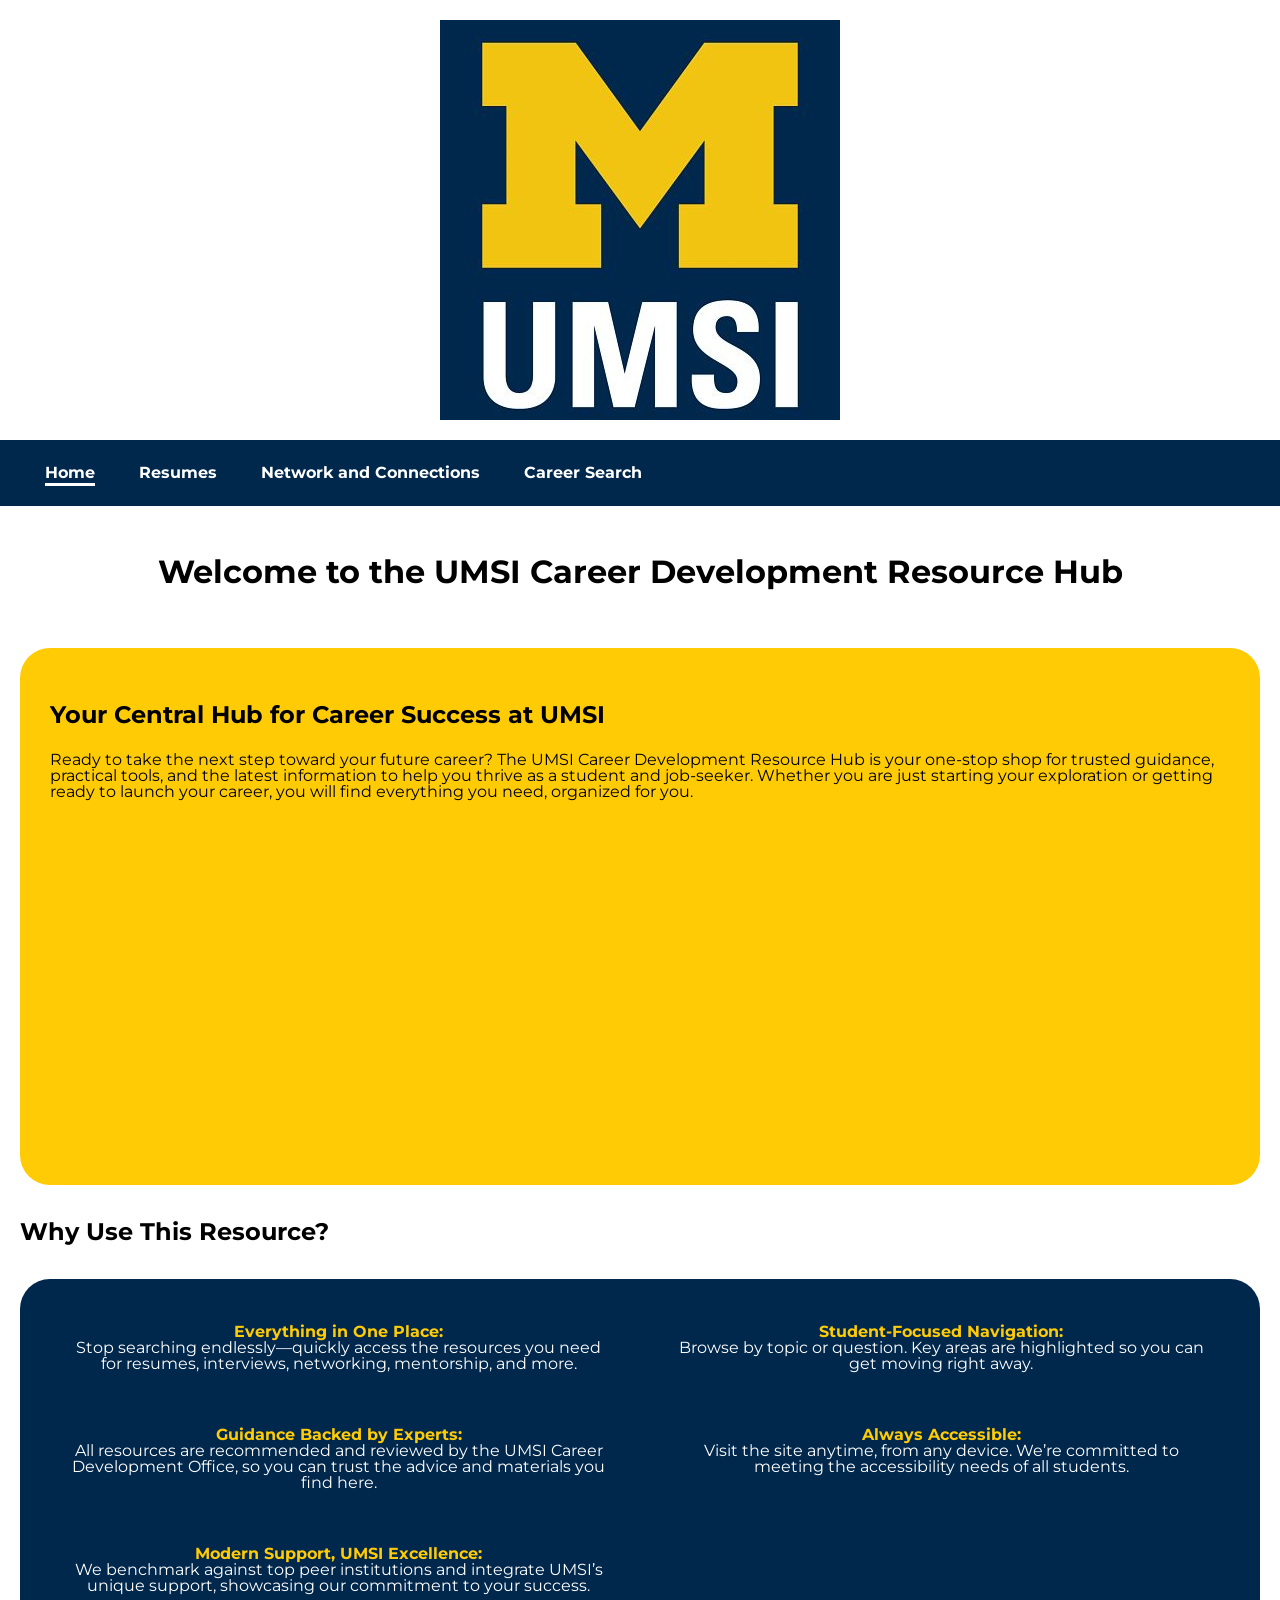
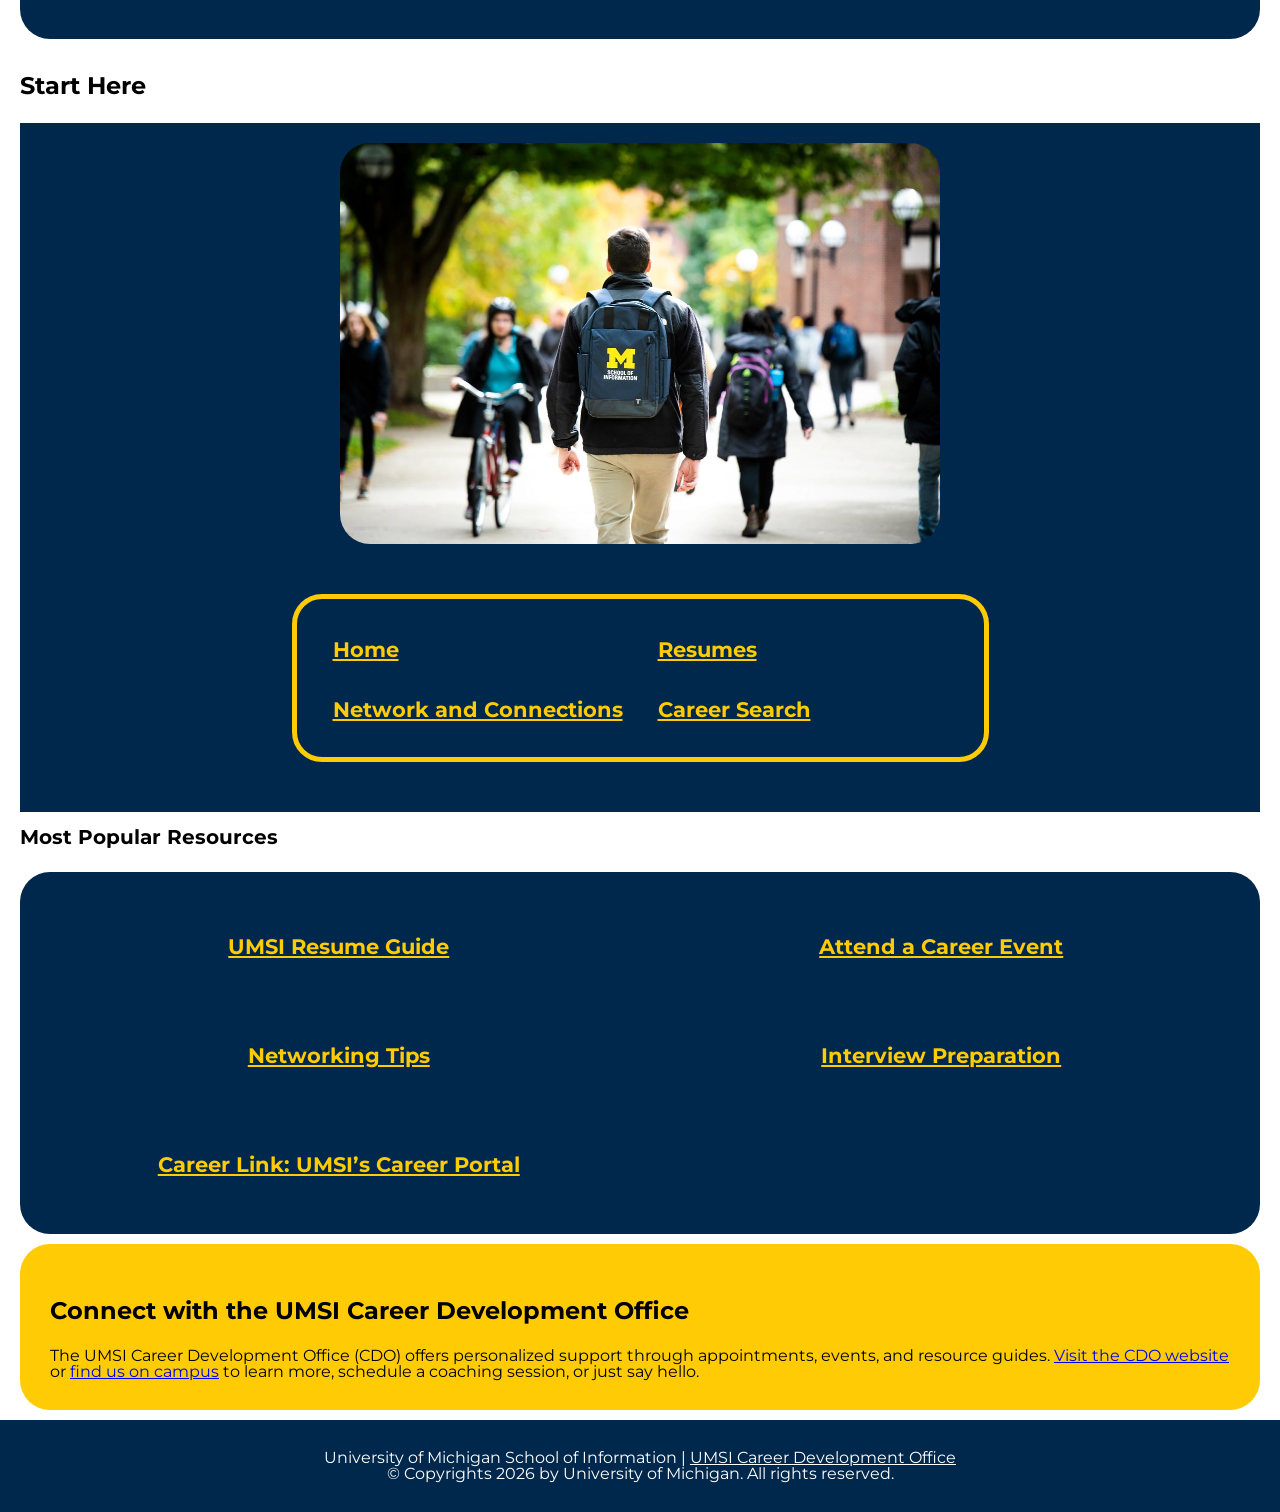
<file: index.html>
<!DOCTYPE html>
<html lang="en">
<head>
    <meta charset="UTF-8">
    <meta name="viewport" content="width=device-width, initial-scale=1.0">
    <title>MSI Career Development Resource Hub</title>
    <link href="https://fonts.googleapis.com/css2?family=Montserrat:wght@400;700&display=swap" rel="stylesheet">
    <link rel="stylesheet" href="css/html5reset.css">
    <link rel="stylesheet" href="css/style.css">
</head>
<body>

    <header>
        <div class = "skip"><a href = "#maincontent">Skip to Main Content</a></div>
        <div class = "logo"><img src="images/UMSI_signature_vertical_informal_solidblue.jpg" alt="UMSI Logo"></div>
        <nav>
            <ul>
                <li><a href = "index.html" class="active">Home</a></li>
                <li><a href = "resume.html">Resumes</a></li>
                <li><a href = "network.html">Network and Connections</a></li>
                <li><a href = "search.html">Career Search</a></li>
            </ul>
        </nav>
    <h1>Welcome to the UMSI Career Development Resource Hub</h1>

    </header>
    <main id = "maincontent">
    <section class = "intro">
      <h2>Your Central Hub for Career Success at UMSI</h2>
      <p>
        Ready to take the next step toward your future career? The UMSI Career Development Resource Hub is your one-stop shop for trusted guidance, practical tools, and the latest information to help you thrive as a student and job-seeker. Whether you are just starting your exploration or getting ready to launch your career, you will find everything you need, organized for you.
      </p>
      <iframe width="560" height="315" src="https://www.youtube.com/embed/GSjGeDYJ5Nk?si=qhxJPRTIT___x8hG" title="YouTube video player" frameborder="0" allow="accelerometer; autoplay; clipboard-write; encrypted-media; gyroscope; picture-in-picture; web-share" referrerpolicy="strict-origin-when-cross-origin" allowfullscreen></iframe>
    </section>

    <section>
      <h2>Why Use This Resource?</h2>
      <ul class = "resource">
        <li><strong>Everything in One Place:</strong> Stop searching endlessly—quickly access the resources you need for resumes, interviews, networking, mentorship, and more.</li>
        <li><strong>Student-Focused Navigation:</strong> Browse by topic or question. Key areas are highlighted so you can get moving right away.</li>
        <li><strong>Guidance Backed by Experts:</strong> All resources are recommended and reviewed by the UMSI Career Development Office, so you can trust the advice and materials you find here.</li>
        <li><strong>Always Accessible:</strong> Visit the site anytime, from any device. We’re committed to meeting the accessibility needs of all students.</li>
        <li><strong>Modern Support, UMSI Excellence:</strong> We benchmark against top peer institutions and integrate UMSI’s unique support, showcasing our commitment to your success.</li>
      </ul>
    </section>
        <section>
      <h2>Start Here</h2>
      <div class = "start-here-container">
        <img src="images/UMSI_CampusFall_UMSIBackpack_02.jpg" alt="A student wears a UMSI backpack in fall on the drag.">
            <ul class = "start-here">
                <li><a href = "index.html">Home</a></li>
                <li><a href = "resume.html">Resumes</a></li>
                <li><a href = "network.html">Network and Connections</a></li>
                <li><a href = "search.html">Career Search</a></li>
            </ul>

      </div>
      <div class = "popular-resources-container">
        <h3>Most Popular Resources</h3>
        <ul class = "popular-resources">
          <li><a href="https://docs.google.com/document/d/1_1GfDJyVGIgE82MZjVhuWT_aB_2Hcj1NN62FUCXoR_o/edit?tab=t.0" target="_blank">UMSI Resume Guide</a></li>
          <li><a href="https://umich.instructure.com/courses/137916/pages/attend-an-event" target="_blank">Attend a Career Event</a></li>
          <li><a href="https://docs.google.com/document/d/18HMt79BU8ovGf9z7_P7No5tuwUS6qHNW5u0sgrepLtE/edit?tab=t.0" target="_blank">Networking Tips</a></li>
          <li><a href="https://docs.google.com/presentation/d/15n-XqsFEntdbkZz89K-ohf7Or1NnCt5CQNDG-6fh2a0/edit?usp=sharing" target="_blank">Interview Preparation</a></li>
          <li><a href="https://si-umich.12twenty.com/Login" target="_blank">Career Link: UMSI’s Career Portal</a></li>
        </ul>
      </div>
    </section>
    <section class = "umsi-office">
      <h2>Connect with the UMSI Career Development Office</h2>
      <p>
        The UMSI Career Development Office (CDO) offers personalized support through appointments, events, and resource guides. <a href="https://umich.instructure.com/courses/137916" target="_blank">Visit the CDO website</a> or <a href="https://www.si.umich.edu/about-umsi/getting-umsi" target="_blank">find us on campus</a> to learn more, schedule a coaching session, or just say hello.
      </p>
    </section>
        <!-- Content taken & modified from UMGPT with the prompt, "Write me a webpage of intro content to help meet the following requirements - this is for the home page": and then pasted in the client objectives & project requirements"
        UMGPT. (2025). UMGPT ( GPT-4.1 August 25th version) [Large language model]. -->
    </main>
    <footer>
      <p>University of Michigan School of Information | <a href="https://umich.instructure.com/courses/137916">UMSI Career Development Office </a></p>
      <p>© Copyrights <span id="year"></span> by University of Michigan. All rights reserved.</p>
    </footer>

    <script>
      document.getElementById("year").innerHTML = new Date().getFullYear();
    </script>
    <script>
        // Scroll animation functionality
        const observerOptions = {
            threshold: 0.1,
            rootMargin: '0px 0px -50px 0px'
        };

        const observer = new IntersectionObserver((entries) => {
            entries.forEach(entry => {
                if (entry.isIntersecting) {
                    entry.target.classList.add('animate');
                }
            });
        }, observerOptions);

        // Add fade-in class to sections
        document.addEventListener('DOMContentLoaded', () => {
            const sections = document.querySelectorAll('main section, main div[class*="container"]');
            sections.forEach(section => {
                section.classList.add('fade-in-section');
                observer.observe(section);
            });
        });
    </script>
</body>
</html>

<!-- I utilized copilot and google to add fade transition effects -->
</file>
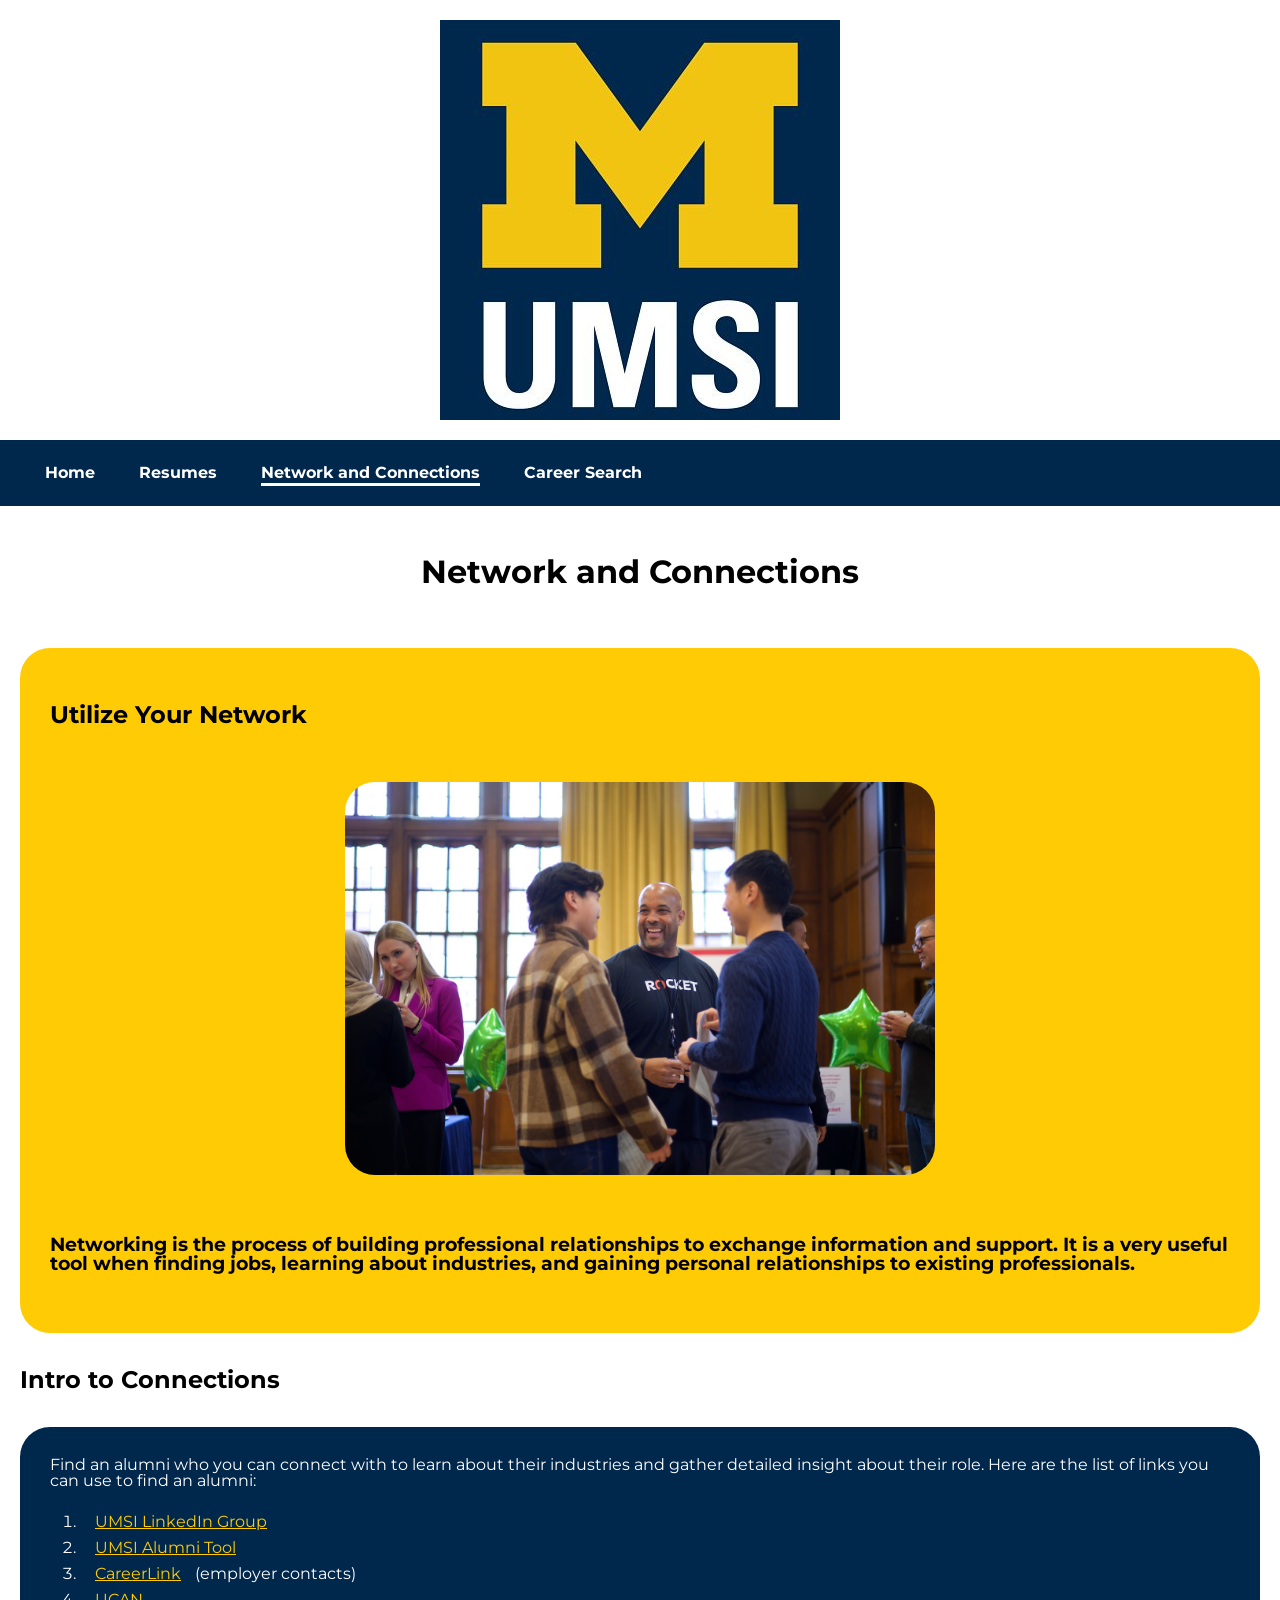
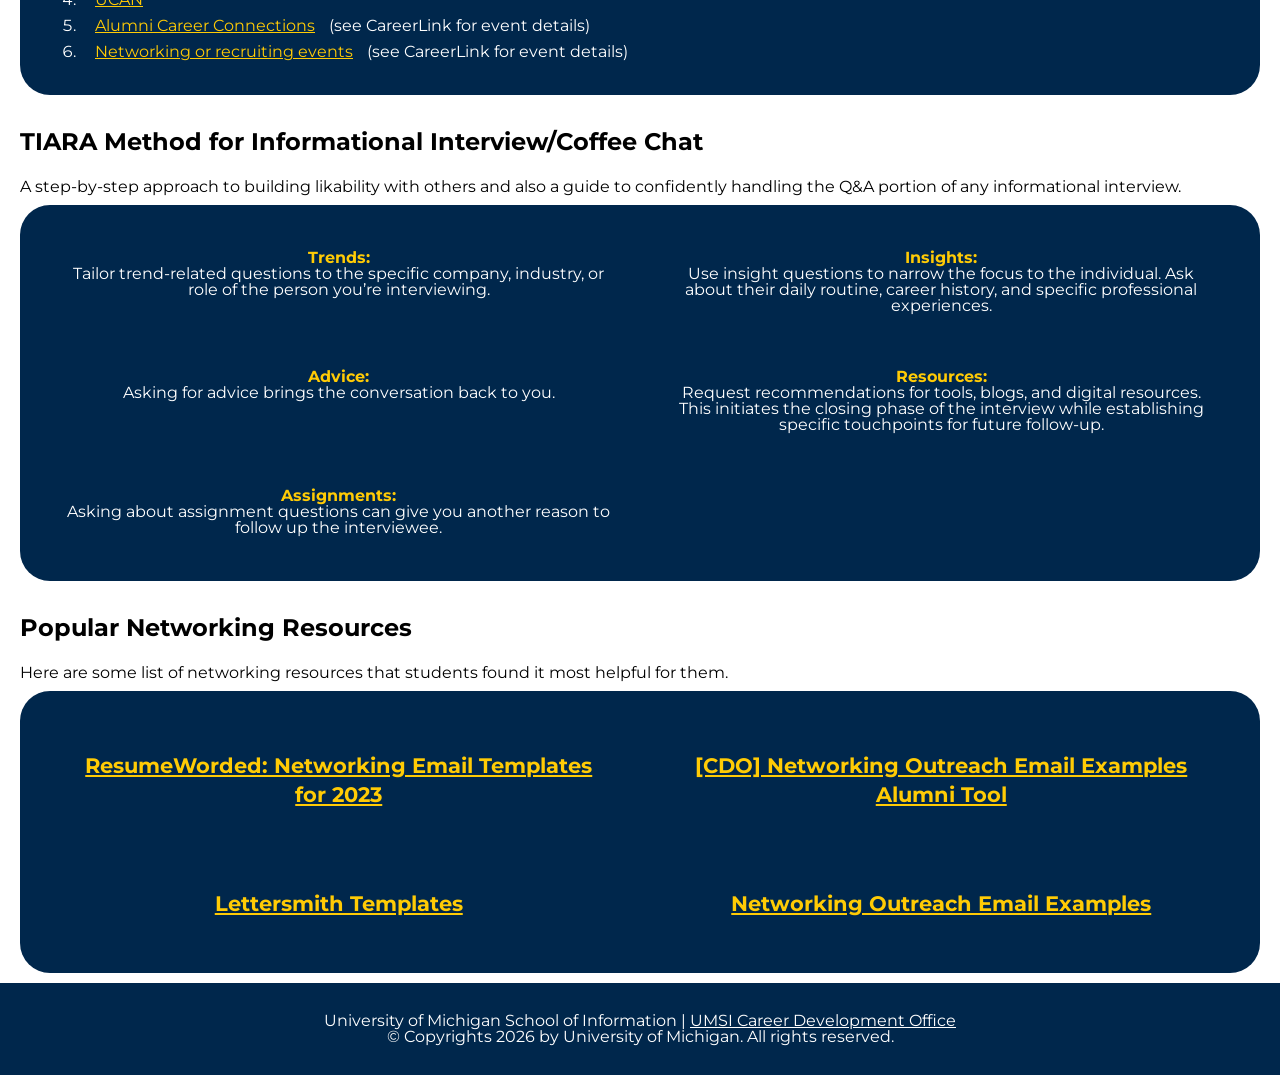
<file: network.html>
<!DOCTYPE html>
<html lang="en">
<head>
    <meta charset="UTF-8">
    <meta name="viewport" content="width=device-width, initial-scale=1.0">
    <title>Network and Connections</title>
    <link href="https://fonts.googleapis.com/css2?family=Montserrat:wght@400;700&display=swap" rel="stylesheet">
    <link rel="stylesheet" href="css/html5reset.css">
    <link rel="stylesheet" href="css/style.css">
</head>
<body>
    <header>
        <div class = "skip"><a href = "#maincontent">Skip to Main Content</a></div>
        <div class = "logo"><img src="images/UMSI_signature_vertical_informal_solidblue.jpg" alt="UMSI Logo"></div>
        <nav>
            <ul>
                <li><a href = "index.html">Home</a></li>
                <li><a href = "resume.html">Resumes</a></li>
                <li><a href = "network.html" class="active">Network and Connections</a></li>
                <li><a href = "search.html">Career Search</a></li>
            </ul>
        </nav>
    </header>
    <main id = "maincontent">
        <h1>Network and Connections</h1>
        <section class ="networking-container">
            <h2>Utilize Your Network</h2>
            <div class = "networking-image">
                <img src="images/UMSI_CareerFair_02062025_18.jpg" alt="Three men engaging in a conversation.">
            </div>
            <p>Networking is the process of building professional relationships to exchange information and support. It is a very useful tool when finding jobs, learning about industries, and gaining personal relationships to existing professionals.</p>
        </section>
        <section>
            <h2>Intro to Connections</h2>
            <div class = "connections">
                Find an alumni who you can connect with to learn about their industries and gather detailed insight about their role. Here are the list of links you can use to find an alumni:
                <ul>
                    <li><a href="https://www.linkedin.com/groups/2649/">UMSI LinkedIn Group</a></li>
                    <li><a href="https://www.linkedin.com/school/university-of-michigan---school-of-information/people/">UMSI
                        Alumni Tool</a></li>
                    <li><a href="https://si-umich.12twenty.com/Login">CareerLink</a> (employer contacts)</li>
                    <li><a href="https://umich.peoplegrove.com/hub/ucan/home">UCAN</a></li>
                    <li><a href="https://si-umich.12twenty.com/Login">Alumni Career Connections</a> (see CareerLink for event
                    details)</li>
                    <li><a href="https://si-umich.12twenty.com/Login">Networking or recruiting events</a> (see CareerLink for
                    event details)</li>
            </div>
            </ul>
        </section>

        <section>
            <h2>TIARA Method for Informational Interview/Coffee Chat</h2>
                <p>
                    A step-by-step approach to building likability with others and also a guide to confidently handling the Q&A portion of any informational interview.
                </p>
                <ul class = "tiara">
                    <li><strong>Trends:</strong> Tailor trend-related questions to the specific company, industry, or role of the person you’re interviewing.</li>
                    <li><strong>Insights:</strong> Use insight questions to narrow the focus to the individual. Ask about their daily routine, career history, and specific professional experiences.</li>
                    <li><strong>Advice:</strong> Asking for advice brings the conversation back to you.</li>
                    <li><strong>Resources:</strong> Request recommendations for tools, blogs, and digital resources. This initiates the closing phase of the interview while establishing specific touchpoints for future follow-up.</li>
                    <li><strong>Assignments:</strong> Asking about assignment questions can give you another reason to follow up the interviewee.</li>

                </ul>
        </section>

        <section>
            <h2>Popular Networking Resources</h2>
            Here are some list of networking resources that students found it most helpful for them.
             <ul class = "popular-networking">
                <li><a href="https://resumeworded.com/networking-email-templates/">ResumeWorded: Networking Email Templates for 2023</a></li>
                <li><a href="https://docs.google.com/document/d/1cwq2KtdKQbO-tICHKUyKRA3QY4_3VJ8NLC2kwPBY4dI/edit?usp=sharing">[CDO] Networking Outreach Email Examples
                    Alumni Tool</a></li>
                <li><a href="https://lettersmith.ai.umich.edu">Lettersmith Templates</a></li>
                <li><a href="https://docs.google.com/document/d/1cwq2KtdKQbO-tICHKUyKRA3QY4_3VJ8NLC2kwPBY4dI/edit?tab=t.0">Networking Outreach Email Examples</a></li>
            </ul>
        </section>
    </main>
    <footer>
        <p>University of Michigan School of Information | <a href="https://umich.instructure.com/courses/137916">UMSI Career Development Office </a></p>
        <p>© Copyrights <span id="year"></span> by University of Michigan. All rights reserved.</p>
    </footer>
    <script>
      document.getElementById("year").innerHTML = new Date().getFullYear();
    </script>
    <script>
        // Scroll animation functionality
        const observerOptions = {
            threshold: 0.1,
            rootMargin: '0px 0px -50px 0px'
        };

        const observer = new IntersectionObserver((entries) => {
            entries.forEach(entry => {
                if (entry.isIntersecting) {
                    entry.target.classList.add('animate');
                }
            });
        }, observerOptions);

        // Add fade-in class to sections
        document.addEventListener('DOMContentLoaded', () => {
            const sections = document.querySelectorAll('main section, main div[class*="container"]');
            sections.forEach(section => {
                section.classList.add('fade-in-section');
                observer.observe(section);
            });
        });
    </script>
</body>
</html>

<!-- I utilized copilot and google to add fade transition effects -->
</file>
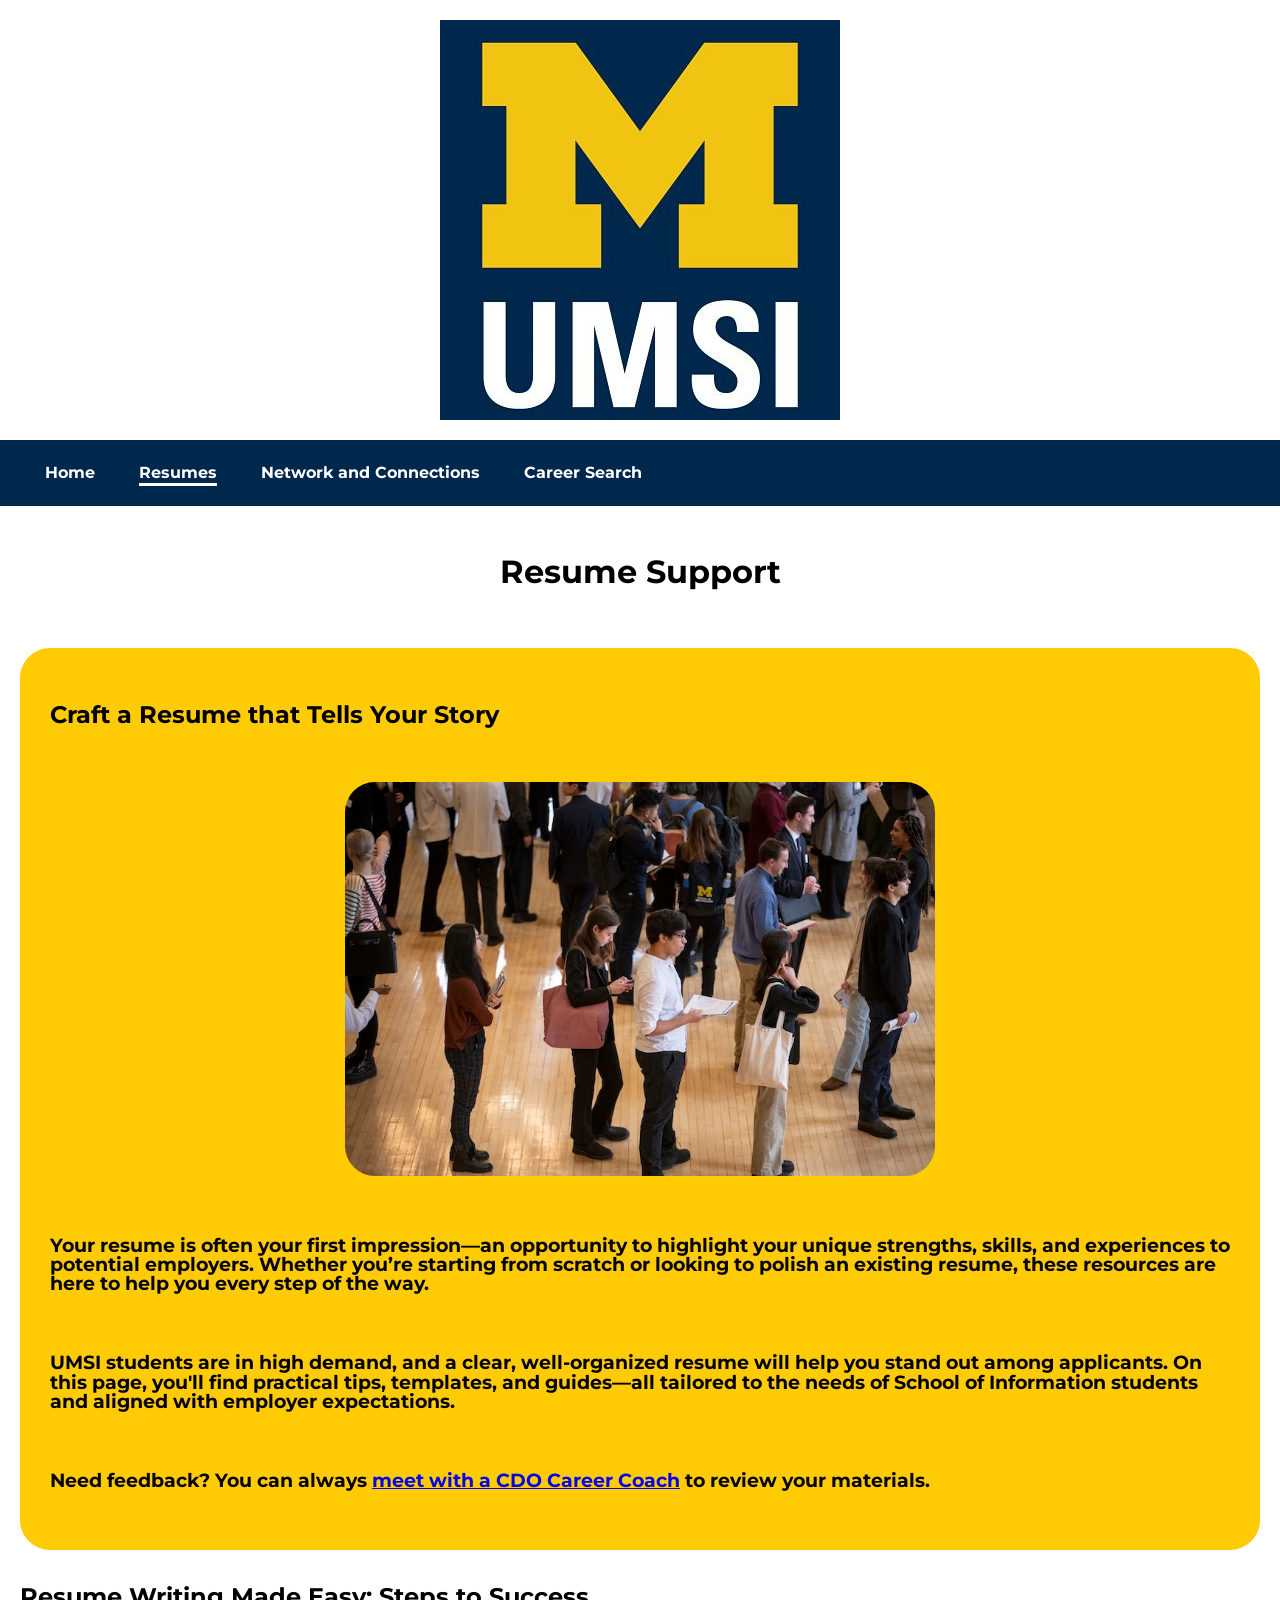
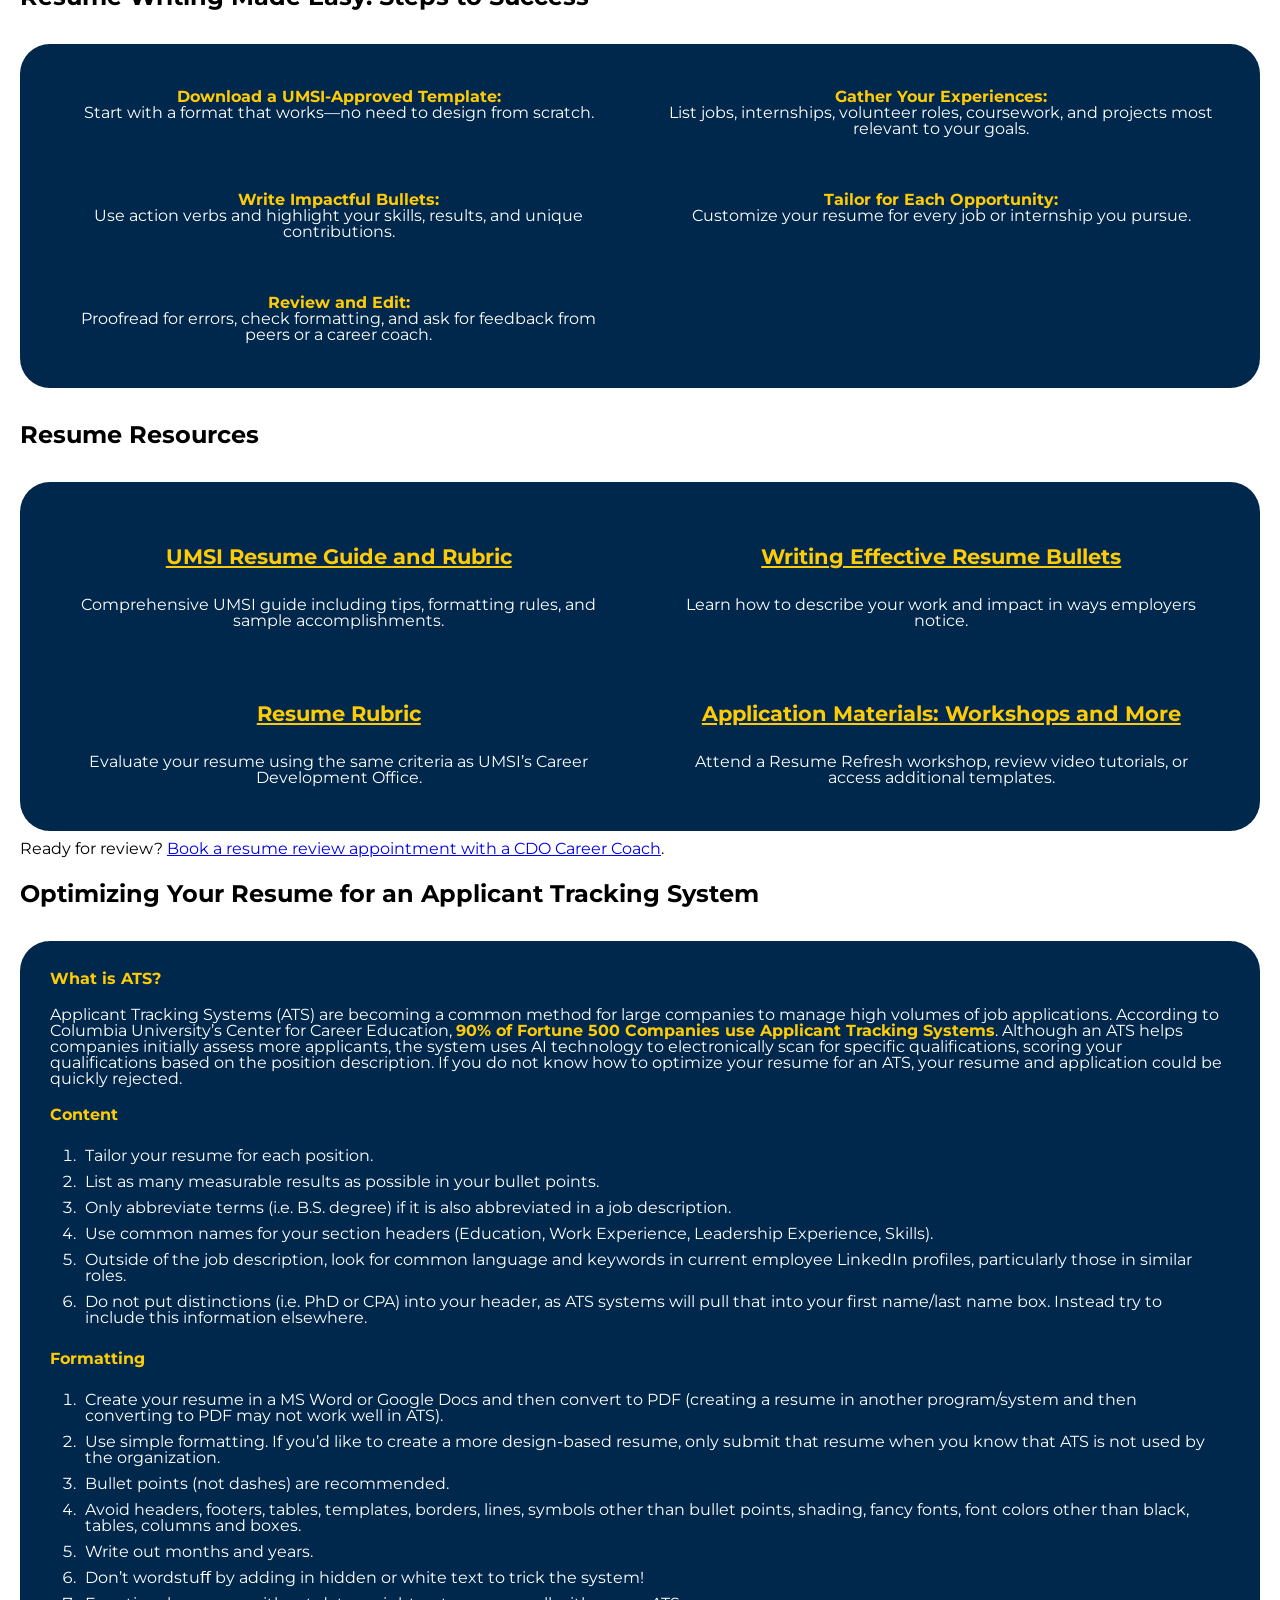
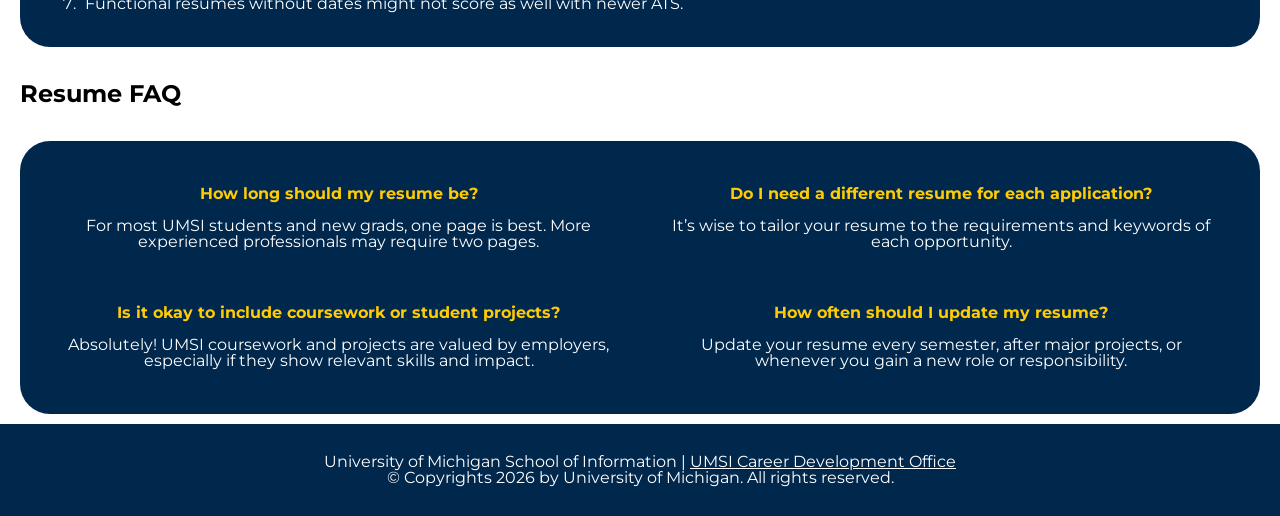
<file: resume.html>
<!DOCTYPE html>
<html lang="en">
<head>
    <meta charset="UTF-8">
    <meta name="viewport" content="width=device-width, initial-scale=1.0">
    <title>Resumes</title>
    <link href="https://fonts.googleapis.com/css2?family=Montserrat:wght@400;700&display=swap" rel="stylesheet">
    <link rel="stylesheet" href="css/html5reset.css">
    <link rel="stylesheet" href="css/style.css">
</head>
<body>

    <header>
        <div class = "skip"><a href = "#maincontent">Skip to Main Content</a></div>
        <div class = "logo"><img src="images/UMSI_signature_vertical_informal_solidblue.jpg" alt="UMSI Logo"></div>
        <nav>
            <ul>
                <li><a href = "index.html">Home</a></li>
                <li><a href = "resume.html" class="active">Resumes</a></li>
                <li><a href = "network.html">Network and Connections</a></li>
                <li><a href = "search.html">Career Search</a></li>
            </ul>
        </nav>
        <h1>Resume Support</h1>

    </header>
<main id = "maincontent">

  <section class = "resume-intro-container">
    <h2>Craft a Resume that Tells Your Story</h2>
    <div class = "career-fair-image">
      <img src="images/umsi_careerfair.1.26.2317.jpg" alt="Students in a line at a career fair.">
    </div>
    <p>
      Your resume is often your first impression—an opportunity to highlight your unique strengths, skills, and experiences to potential employers. Whether you’re starting from scratch or looking to polish an existing resume, these resources are here to help you every step of the way.
    </p>
    <p>
      UMSI students are in high demand, and a clear, well-organized resume will help you stand out among applicants. On this page, you'll find practical tips, templates, and guides—all tailored to the needs of School of Information students and aligned with employer expectations.
    </p>
    <p>
      Need feedback? You can always <a href="https://umich.instructure.com/courses/137916/pages/talk-to-a-career-coach" target="_blank">meet with a CDO Career Coach</a> to review your materials.
    </p>
  </section>

  <section>
    <h2>Resume Writing Made Easy: Steps to Success</h2>
    <ol class = "resume-steps">
      <li><strong>Download a UMSI-Approved Template:</strong> Start with a format that works—no need to design from scratch.</li>
      <li><strong>Gather Your Experiences:</strong> List jobs, internships, volunteer roles, coursework, and projects most relevant to your goals.</li>
      <li><strong>Write Impactful Bullets:</strong> Use action verbs and highlight your skills, results, and unique contributions.</li>
      <li><strong>Tailor for Each Opportunity:</strong> Customize your resume for every job or internship you pursue.</li>
      <li><strong>Review and Edit:</strong> Proofread for errors, check formatting, and ask for feedback from peers or a career coach.</li>
    </ol>
  </section>

  <section>
    <h2>Resume Resources</h2>
    <ul class="resume-resources">
      <li>
        <a href="https://docs.google.com/document/d/1_1GfDJyVGIgE82MZjVhuWT_aB_2Hcj1NN62FUCXoR_o/edit?tab=t.0" target="_blank">
          UMSI Resume Guide and Rubric
        </a> <br>
        Comprehensive UMSI guide including tips, formatting rules, and sample accomplishments.
      </li>
      <li>
        <a href="https://docs.google.com/document/d/1-EVZYH_Fic4mfLVGOXyHTSeRwBWmmi2WHSgGDLGGPEs/edit?tab=t.0" target="_blank">
          Writing Effective Resume Bullets
        </a> <br>
        Learn how to describe your work and impact in ways employers notice.
      </li>
      <li>
        <a href="https://docs.google.com/document/d/1vJMfgw9nwpHN9Sy0L0RP0aNBbaDSsiLPc2vy-doac6s/edit?tab=t.0" target="_blank">
          Resume Rubric
        </a> <br>
        Evaluate your resume using the same criteria as UMSI’s Career Development Office.
      </li>
      <li>
        <a href="https://docs.google.com/document/d/1vJMfgw9nwpHN9Sy0L0RP0aNBbaDSsiLPc2vy-doac6s/edit?tab=t.0" target="_blank">
          Application Materials: Workshops and More
        </a> <br>
        Attend a Resume Refresh workshop, review video tutorials, or access additional templates.
      </li>
    </ul>
    <p>
      Ready for review? <a href="https://umich.instructure.com/courses/137916/pages/talk-to-a-career-coach" target="_blank">Book a resume review appointment with a CDO Career Coach</a>.
    </p>
  </section>

  <section>
      <h2>Optimizing Your Resume for an Applicant Tracking System</h2>
      <div class = "ATS">
        <strong>What is ATS?</strong>
          <p>
            Applicant Tracking Systems (ATS) are becoming a common method for large companies to manage high volumes of job applications. According to Columbia University’s Center for Career Education, <strong>90% of Fortune 500 Companies use Applicant Tracking Systems</strong>. Although an ATS helps companies initially assess more applicants, the system uses AI technology to electronically scan for specific qualifications, scoring your qualifications based on the position description. If you do not know how to optimize your resume for an ATS, your resume and application could be quickly rejected. </p>
          <strong>Content</strong>
            <ul>
                <li>Tailor your resume for each position.</li>
                <li>List as many measurable results as possible in your bullet points.</li>
                <li>Only abbreviate terms (i.e. B.S. degree) if it is also abbreviated in a job description.</li>
                <li>Use common names for your section headers (Education, Work Experience, Leadership Experience, Skills).</li>
                <li>Outside of the job description, look for common language and keywords in current employee LinkedIn proﬁles, particularly those in similar roles.</li>
                <li>Do not put distinctions (i.e. PhD or CPA) into your header, as ATS systems will pull that into your ﬁrst name/last name box. Instead try to include this information elsewhere.</li>
              </ul>
          <strong>Formatting</strong>
              <ul>
                <li>Create your resume in a MS Word or Google Docs and then convert to PDF (creating a resume in another program/system and then converting to PDF may not work well in ATS).</li>
                <li>Use simple formatting. If you’d like to create a more design-based resume, only submit that resume when you know that ATS is not used by the organization.</li>
                <li>Bullet points (not dashes) are recommended.</li>
                <li>Avoid headers, footers, tables, templates, borders, lines, symbols other than bullet points, shading, fancy fonts, font colors other than black, tables, columns and boxes.</li>
                <li>Write out months and years.</li>
                <li>Don’t wordstuﬀ by adding in hidden or white text to trick the system!</li>
                <li>Functional resumes without dates might not score as well with newer ATS.</li>
              </ul>
          </div>
    </section>

  <section>
    <h2>Resume FAQ</h2>
    <ul class= "resume-faq">
      <li>
        <strong>How long should my resume be?</strong><br>
        For most UMSI students and new grads, one page is best. More experienced professionals may require two pages.
      </li>
      <li>
        <strong>Do I need a different resume for each application?</strong><br>
        It’s wise to tailor your resume to the requirements and keywords of each opportunity.
      </li>
      <li>
        <strong>Is it okay to include coursework or student projects?</strong><br>
        Absolutely! UMSI coursework and projects are valued by employers, especially if they show relevant skills and impact.
      </li>
      <li>
        <strong>How often should I update my resume?</strong><br>
        Update your resume every semester, after major projects, or whenever you gain a new role or responsibility.
      </li>
    </ul>
  </section>
          <!-- Content taken & modified from UMGPT with the prompt, "for the same content write me some intro content and resources for a resume page" - this was after I had asked for content for the home page.
        UMGPT. (2025). UMGPT (GPT-4.1 August 25th version) [Large language model]. -->

    </main>
    <footer>
        <p>University of Michigan School of Information | <a href="https://umich.instructure.com/courses/137916">UMSI Career Development Office </a></p>
        <p>© Copyrights <span id="year"></span> by University of Michigan. All rights reserved.</p>
        </footer>
    <script>
      document.getElementById("year").innerHTML = new Date().getFullYear();
    </script>
    <script>
        // Scroll animation functionality
        const observerOptions = {
            threshold: 0.1,
            rootMargin: '0px 0px -50px 0px'
        };

        const observer = new IntersectionObserver((entries) => {
            entries.forEach(entry => {
                if (entry.isIntersecting) {
                    entry.target.classList.add('animate');
                }
            });
        }, observerOptions);

        // Add fade-in class to sections
        document.addEventListener('DOMContentLoaded', () => {
            const sections = document.querySelectorAll('main section, main div[class*="container"]');
            sections.forEach(section => {
                section.classList.add('fade-in-section');
                observer.observe(section);
            });
        });
    </script>
</body>

</html>

<!-- I utilized copilot and google to add fade transition effects -->
</file>
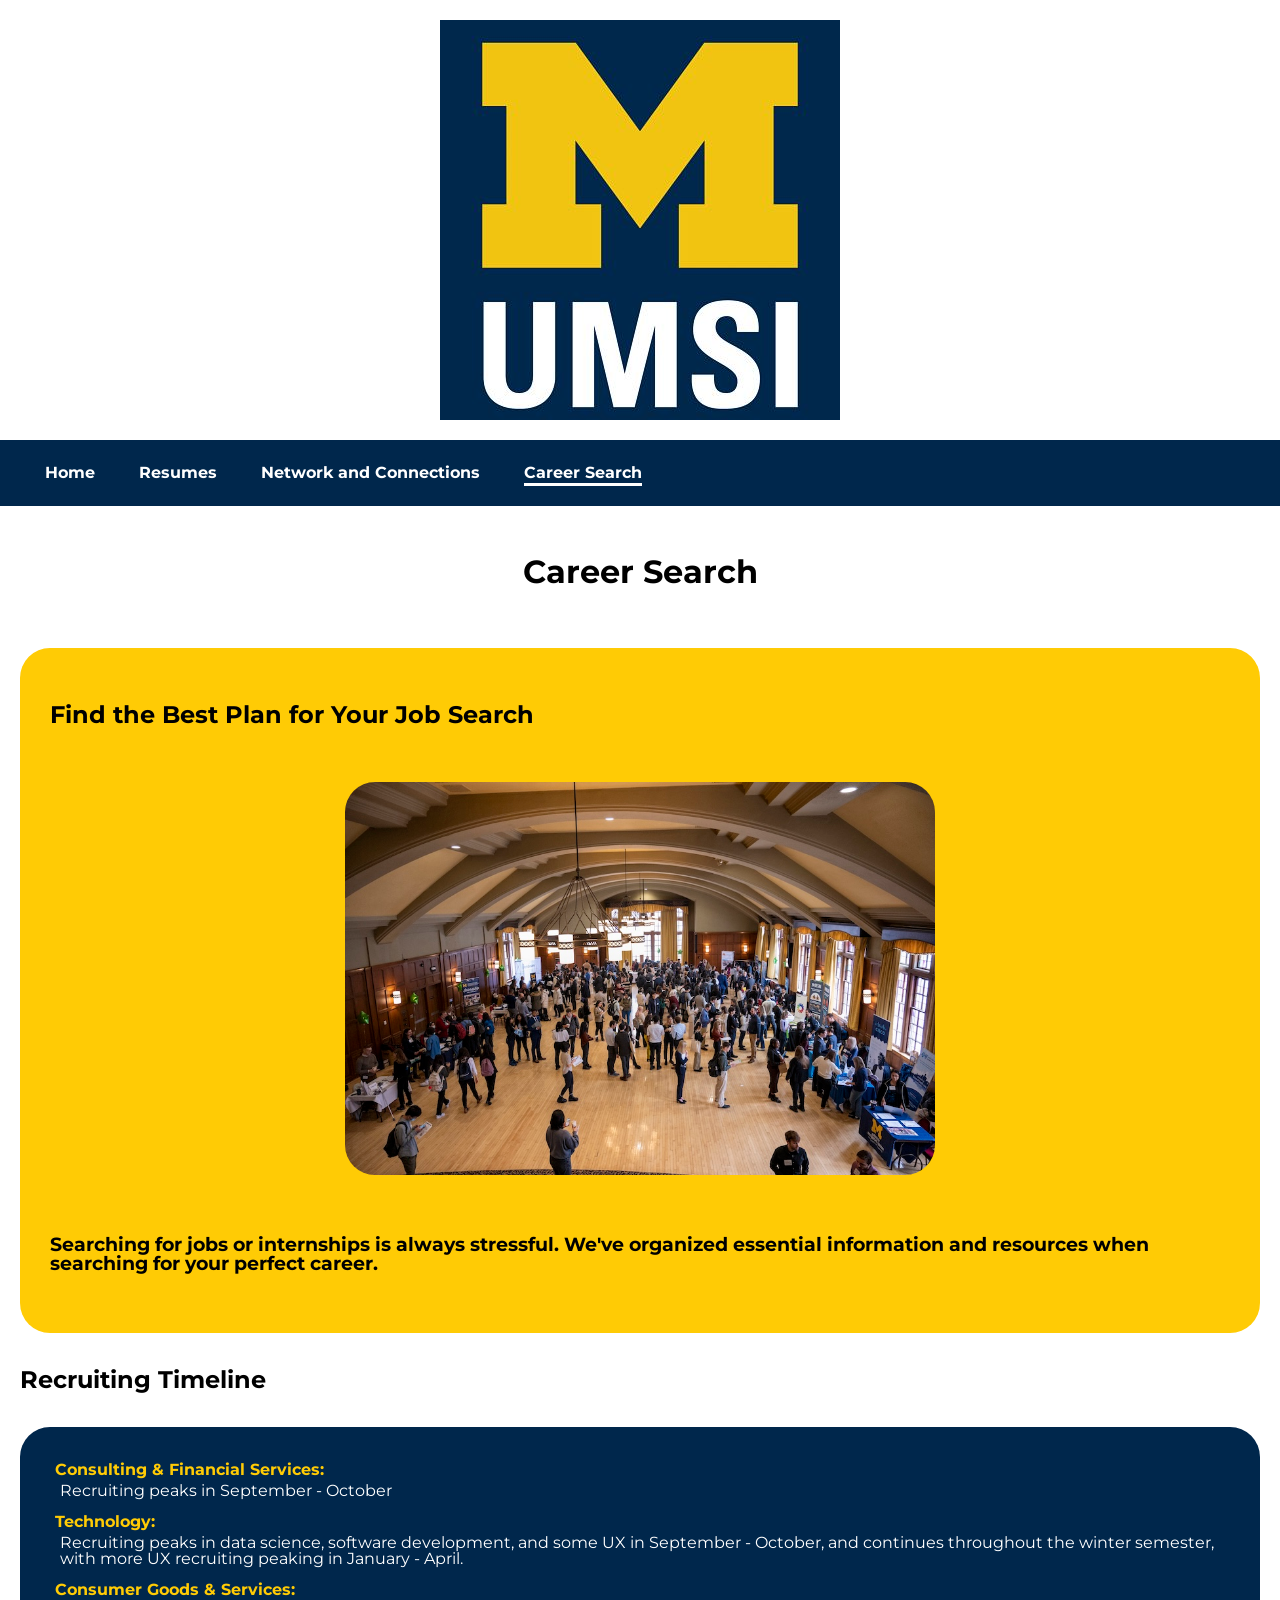
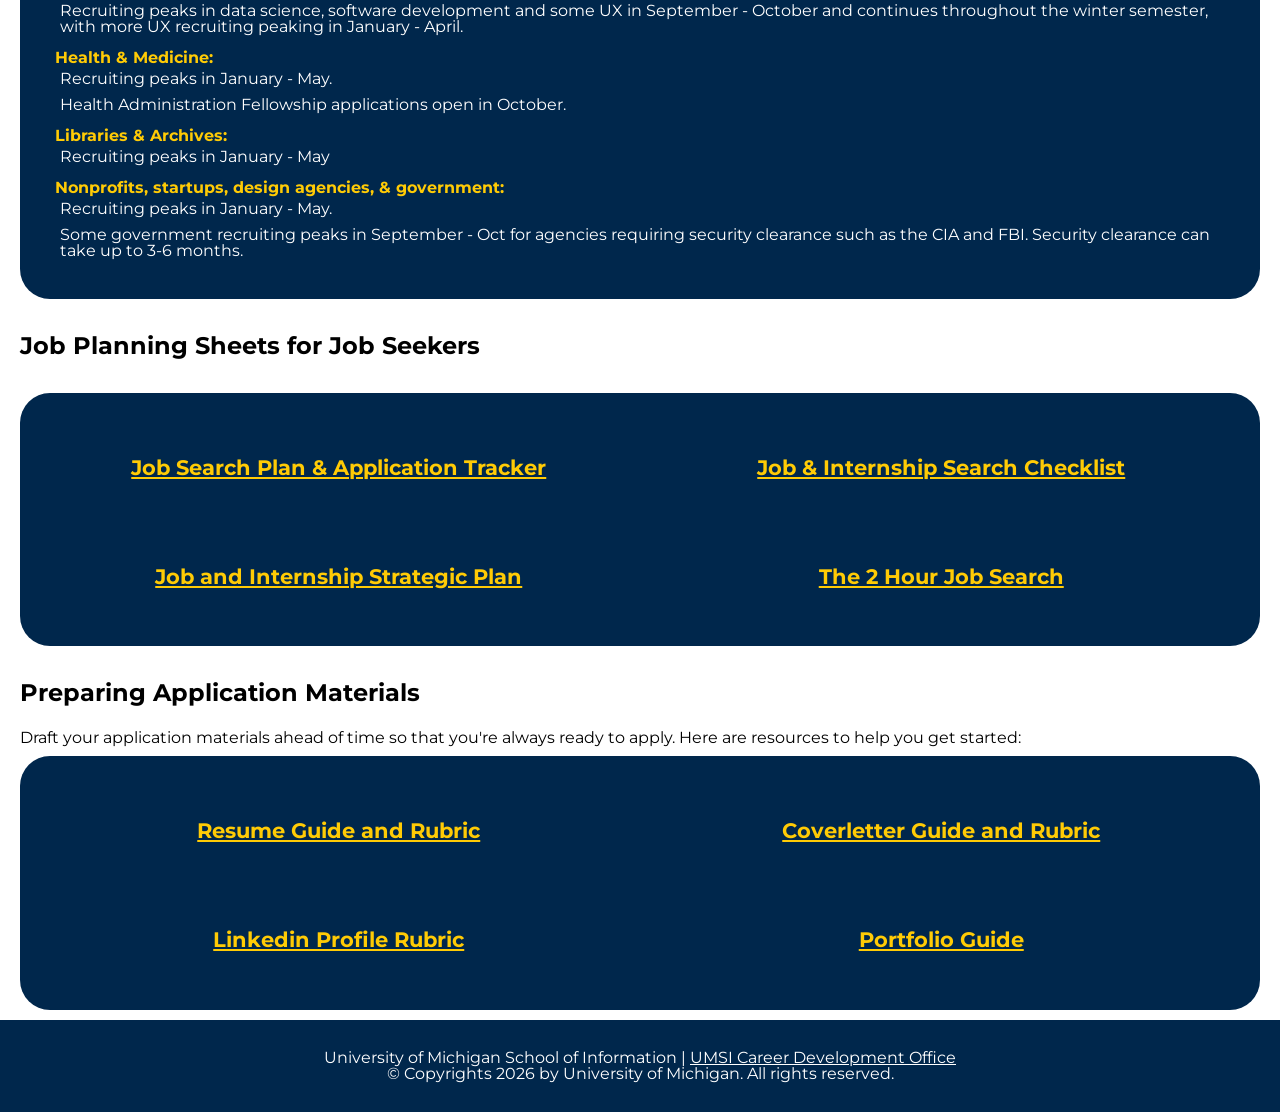
<file: search.html>
<!DOCTYPE html>
<html lang="en">
<head>
    <meta charset="UTF-8">
    <meta name="viewport" content="width=device-width, initial-scale=1.0">
    <title>Career Search</title>
    <link href="https://fonts.googleapis.com/css2?family=Montserrat:wght@400;700&display=swap" rel="stylesheet">
    <link rel="stylesheet" href="css/html5reset.css">
    <link rel="stylesheet" href="css/style.css">
</head>
<body>
    <header>
        <div class = "skip"><a href = "#maincontent">Skip to Main Content</a></div>
        <div class = "logo"><img src="images/UMSI_signature_vertical_informal_solidblue.jpg" alt="UMSI Logo"></div>
        <nav>
            <ul>
                <li><a href = "index.html">Home</a></li>
                <li><a href = "resume.html">Resumes</a></li>
                <li><a href = "network.html">Network and Connections</a></li>
                <li><a href = "search.html" class="active">Career Search</a></li>
            </ul>
        </nav>
    </header>
    <main id ="maincontent">
        <h1>Career Search</h1>
        <section class = "career-search-container">
            <h2>Find the Best Plan for Your Job Search</h2>
            <div class = "umsicareerfair-image">
                <img src="images/umsi_careerfair.1.26.2314.jpg" alt="Crowd at a career fair.">
            </div>
            <p>Searching for jobs or internships is always stressful. We've organized essential information and resources when searching for your perfect career.</p>
        </section>
        <section>
            <h2>Recruiting Timeline</h2>
            <div class = "recruiting-timeline">
                <ul>
            <li><strong>Consulting & Financial Services:</strong>
                <ul>
                    <li>Recruiting peaks in September - October</li>
                </ul>
            </li>
            <li><strong>Technology:</strong>
            <ul>
                <li>
                Recruiting peaks in data science, software development, and some UX in September -
                    October, and continues throughout the winter semester, with more UX recruiting peaking in January - April.
                </li>
            </ul>
            </li>
            <li><strong>Consumer Goods & Services:</strong>
                    <ul>
                        <li>Recruiting peaks in data science, software development and some UX in September -
                        October and continues throughout the winter semester, with more UX recruiting peaking in January - April.</li>
                    </ul>
                </li>
            <li><strong>Health & Medicine:</strong>
            <ul>
                <li>
                Recruiting peaks in January - May.
                </li>
                <li>
                Health Administration Fellowship applications open in October.
                </li>
            </ul>
            </li>
            <li><strong>Libraries & Archives:</strong>
            <ul>
                <li>Recruiting peaks in January - May</li>
            </ul>
            </li>
            <li><strong>Nonprofits, startups, design agencies, & government:</strong>
            <ul>
                <li>Recruiting peaks in January - May.</li>
                <li>Some government recruiting peaks in September - Oct for agencies requiring security
                clearance such as the CIA and FBI. Security clearance can take up to 3-6 months. </li>
            </ul>
          </div>
        </li>
      </ul>
        </section>
        <section>
            <h2>Job Planning Sheets for Job Seekers</h2>
            <ul class="job-planning">
                <li><a
                    href="https://docs.google.com/spreadsheets/d/1fT4YeP1M5moXtFYniTkyb-CCLV7PZ75B9iJFH-XWMv4/edit?usp=sharing">Job
                    Search Plan & Application Tracker</a></li>
                <li><a
                    href="https://docs.google.com/document/d/1fblfjC2Tki2MZOminwoIonvJYJ5tiBTKP8isaCzaIfY/edit?usp=sharing">Job
                    & Internship Search Checklist</a></li>
                <li><a
                    href="https://docs.google.com/document/d/1_Mh2N-azjpH-WAf0Z6T51D6ag5ciYw4HpNwc0T6j_rM/edit?tab=t.0">Job and Internship Strategic Plan</a></li>
                <li><a
                    href="https://docs.google.com/presentation/d/1KONLe6fqBEpUobHhj1TIaTFwE6kUWKHTe3qO3cZmM1Y/edit?slide=id.p1#slide=id.p1">The 2 Hour Job Search</a></li>
            </ul>
        </section>

        <section>
            <h2>Preparing Application Materials</h2>
            Draft your application materials ahead of time so that you're always ready to apply. Here are resources to help you get started:
            <ul class = "application-materials">
                <li><a
                    href="https://docs.google.com/document/d/1_1GfDJyVGIgE82MZjVhuWT_aB_2Hcj1NN62FUCXoR_o/edit?usp=sharing">Resume Guide and Rubric</a></li>
                <li><a
                    href="https://docs.google.com/document/d/15kYeycV4isGpNFI6DWnjqTkp5JnMyitKJ1Wc8kIH-eA/edit?tab=t.0">Coverletter Guide and Rubric</a></li>
                <li><a
                    href="https://docs.google.com/document/d/15b0q8LJQdyR-fPMlEWRqNSSz-Ib9G3Vf1ZyHXQoy6no/edit?tab=t.0">Linkedin Profile Rubric</a></li>
                <li><a
                    href="https://docs.google.com/document/d/1L8Sc0ezVVCvP9SdUDwr0hwrNAd3us0JBbmUpoCYN-rs/edit?tab=t.0">Portfolio Guide</a></li>
            </ul>
        </section>
    </main>
        <footer>
            <p>University of Michigan School of Information | <a href="https://umich.instructure.com/courses/137916">UMSI Career Development Office </a></p>
            <p>© Copyrights <span id="year"></span> by University of Michigan. All rights reserved.</p>
        </footer>
    <script>
      document.getElementById("year").innerHTML = new Date().getFullYear();
    </script>
    <script>
        // Scroll animation functionality
        const observerOptions = {
            threshold: 0.1,
            rootMargin: '0px 0px -50px 0px'
        };

        const observer = new IntersectionObserver((entries) => {
            entries.forEach(entry => {
                if (entry.isIntersecting) {
                    entry.target.classList.add('animate');
                }
            });
        }, observerOptions);

        // Add fade-in class to sections
        document.addEventListener('DOMContentLoaded', () => {
            const sections = document.querySelectorAll('main section, main div[class*="container"]');
            sections.forEach(section => {
                section.classList.add('fade-in-section');
                observer.observe(section);
            });
        });
    </script>
</body>
</html>

<!-- I utilized copilot and google to add fade transition effects -->
</file>
<file: css/style.css>
body {
    background-color: #ffffff;
    font-family: "Montserrat", sans-serif;
    margin: 20px 20px 0 20px;
    font-size: 1.0rem;
}

@keyframes fadeInUp {
    from {
        opacity: 0;
        transform: translateY(30px);
    }
    to {
        opacity: 1;
        transform: translateY(0);
    }
}

.fade-in-section {
    opacity: 0;
    transform: translateY(30px);
    transition: opacity 0.6s ease-out, transform 0.6s ease-out;
}

.fade-in-section.animate {
    opacity: 1;
    transform: translateY(0);
}

nav li{
  display:inline;
  padding-right:20px;
}

nav a{
  color: rgb(255, 255, 255);
  font-weight: bold;
  text-decoration: none;
  margin-left: 20px;
}

nav a:hover, nav a:focus {
    background-color: #2b6ba7;
}

nav a.active {
  text-decoration: underline;
  text-decoration-thickness: 3px;
  text-underline-offset: 5px;
}

nav{
  background-color: #00274C;
  padding: 25px;
  text-align: left;
  margin: 0 -20px;
}
.skip a{
  position: absolute;
  top: -65px;
}

.skip a:focus {
  top: 25px;
}

:focus{
  outline: 5px solid #0065c3;
  color: #ff9900;
}

.logo{
  display: flex;
  justify-content: center;
  padding-bottom: 50px;
}

h1{
  font-size: 2rem;
  line-height: 1;
  padding: 50px 0;
  text-align: center;
}

h2{
  font-size: 1.5rem;
  line-height: 1;
  padding: 25px 0;
}

h3{
  font-size: 1.25rem;
  line-height: 1;
  padding: 15px 0;
}

ul, ol {
    list-style-type: none;
}

.intro, .umsi-office {
    display: grid;
    grid-template-columns: 1fr;
    grid-template-rows: auto auto;
    background-color: #ffcb05;
    color: #000000;
    padding: 30px;
    border-radius: 30px;
    margin: 10px 0px;
    iframe {
        grid-row: 3;
        justify-self: center;
        width: 100%;
        padding: 20px;
        border-radius: 30px;
    }
}
.start-here {
    display: grid;
    grid-template-columns: 1fr 1fr;
    gap: 15px;
    background-color: #00274c;
    color: #ffffff;
    padding: 26px;
    border: 5px solid #ffcb05;
    border-radius: 30px;
    margin: 30px 0px;
    a {
        color: #ffcb05;
    }
}


.start-here-container {
    display: grid;
    grid-template-columns: repeat(auto-fit, minmax(250px, 1fr));
    grid-gap: 10px;
    background-color: #00274C;
    padding: 10px;
    img {
        width: 100%;
        height: auto;
        border-radius: 30px;
    }
}

.popular-resources, .job-planning, .resume-resources, .connections , .application-materials, .popular-networking {
    display: grid;
    grid-template-columns: repeat(auto-fit, minmax(200px, 1fr));
    background-color: #00274C;
    color: #ffffff;
    padding: 30px;
    border-radius: 30px;
    margin: 10px 0px;
    gap: 20px;
    li {
        padding: 5px;
    }
    a {
            color: #ffcb05;
            padding: 10px;
        }
    }

.resource, .resume-steps, .tiara, .recruiting-timeline, .ATS, .resume-faq {
    display: grid;
    grid-template-columns: repeat(auto-fit, minmax(200px, 1fr));
    background-color: #00274C;
    color: #ffffff;
    padding: 30px;
    border-radius: 30px;
    margin: 10px 0px;
    gap: 20px;
    strong {
        color: #ffcb05;
    }
    li {
        padding: 5px;
    }
    a {
            color: #ffcb05;
            padding: 10px;
        }
}

.career-fair-image, .networking-image, .umsicareerfair-image {
    display: flex;
    justify-content: center;
    img {
        width: 100%;
        height: auto;
        border-radius: 30px;
    }
}


.resume-intro-container, .networking-container, .career-search-container {
    display: grid;
    grid-template-columns: 1fr;
    justify-content: center;
    background-color: #ffcb05;
    color: #000000;
    padding: 30px;
    border-radius: 30px;
    margin: 10px 0px;
    .career-fair-image, .networking-image {
        grid-row: 2;
        justify-self: center;
        padding: 30px;
    }
    p {
        grid-row: 1 / 2 / span 1 / span 3;
        justify-self: center;
        width: 100%;
        padding: 30px;
    }
}

footer{
  background-color: #00274C;
  color: white;
  padding: 30px;
  text-align: center;
  margin: 0 -20px;
    a {
        color: #ffffff;
    }
}

.error-container {
    padding: 20px;
}

.error-container > h2{
    color: rgb(113, 0, 0);
    font-size: 5rem;
}

.error-container > p{
    font-size: 1.3rem;
}

@media only screen and (min-width: 900px) {
    .intro, .umsi-office {
        display: grid;
        grid-template-columns: 1fr;
        grid-template-rows: auto auto;
        background-color: #ffcb05;
        color: #000000;
        padding: 30px;
        border-radius: 30px;
        margin: 10px 0px;
        iframe {
            grid-row: 3;
            justify-self: center;
            width: 100%;
            padding: 20px;
            border-radius: 30px;
        }
    }
    .start-here {
        display: grid;
        grid-template-columns: 1fr 1fr;
        gap: 15px;
        background-color: #00274c;
        color: #ffffff;
        padding: 26px;
        border: 5px solid #ffcb05;
        border-radius: 30px;
        margin: 30px 0px;
        a {
            color: #ffcb05;
        }
    }


    .start-here-container {
        display: flex;
        flex-direction: column;
        align-items: center;
        gap: 20px;
        background-color: #00274C;
        padding: 20px;
        img {
            width: 50%;
            height: auto;
            border-radius: 30px;
        }
        a {
                color: #ffcb05;
                padding: 15px 10px 10px 10px;
                font-size: 1.3rem;
                display: block;
                font-weight: bold;
            }
    }

    .popular-resources, .job-planning, .resume-resources, .application-materials, .popular-networking {
        display: grid;
        grid-template-columns: repeat(2, 1fr);
        background-color: #00274C;
        color: #ffffff;
        padding: 30px;
        border-radius: 30px;
        margin: 10px 0px;
        gap: 25px;
        li {
            padding: 15px;
            text-align: center;
            display: flex;
            flex-direction: column;
            justify-content: flex-start;
        }
        a {
                color: #ffcb05;
                padding: 15px 10px 10px 10px;
                font-size: 1.3rem;
                display: block;
                font-weight: bold;
                line-height: 1.4;
            }
        }
    .connections  {
        grid-template-columns: repeat (7, 1fr);
        grid-column: 1 / -1;
        ul {
            grid-row: 2;
            justify-content: center;
        }
        li {
        list-style-type: decimal;
        margin-left: 30px;
        }
    }

    .resource, .resume-steps, .tiara, .resume-faq {
        display: grid;
        grid-template-columns: repeat(2, 1fr);
        background-color: #00274C;
        color: #ffffff;
        padding: 30px;
        border-radius: 30px;
        margin: 10px 0px;
        gap: 25px;
        strong {
            color: #ffcb05;
        }
        li {
            padding: 15px;
            text-align: center;
            display: flex;
            flex-direction: column;
            justify-content: flex-start;
        }
        a {
                color: #ffcb05;
                padding: 15px 10px 10px 10px;
                font-size: 1.3rem;
                display: block;
                font-weight: bold;
                line-height: 1.4;
            }
    }

    .ATS {
    display: grid;
    grid-template-columns: 1fr;

    li {
        list-style-type: decimal;
        margin-left: 30px;
    }
    }
    .career-search-container, .networking-container, .resume-intro-container > p{
        font-weight: bold;
        font-size: 1.2rem;
    }

    .career-fair-image, .networking-image, .umsicareerfair-image {
            grid-row: 2;
            justify-self: center;
            width: 50%;
            padding: 30px;
        }
    .logo {
        padding-bottom: 20px;
    }
}
</file>
